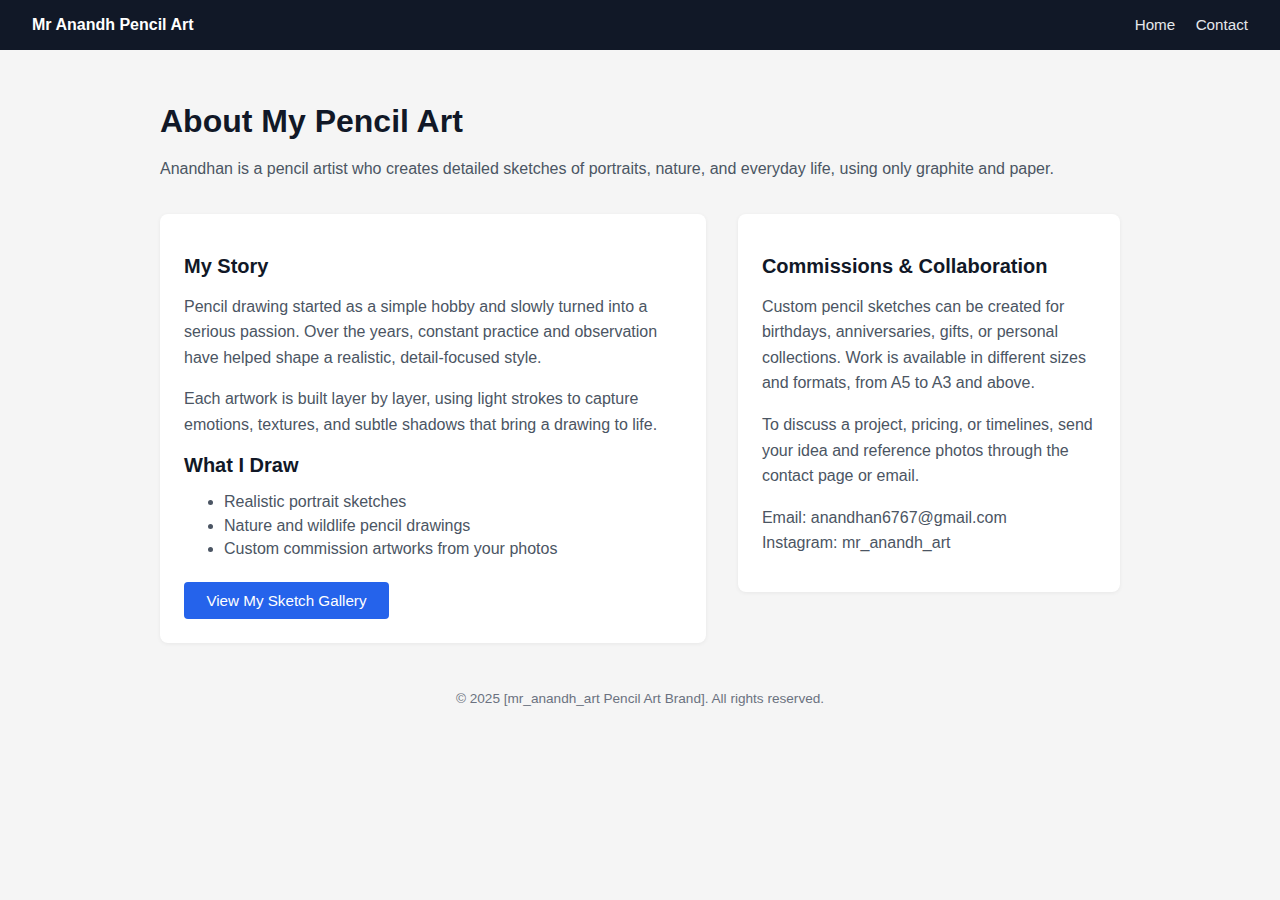
<file: New/templates/about.html>
<!DOCTYPE html>
<html lang="en">
<head>
    <meta charset="UTF-8">
    <title>About | Pencil Art by [Your Name]</title>
    <meta name="viewport" content="width=device-width, initial-scale=1">
    <style>
        body { font-family: Arial, sans-serif; margin: 0; background: #f5f5f5; color: #111827; }
        header { background: #111827; color: #fff; padding: 1rem 2rem; display: flex; justify-content: space-between; align-items: center; }
        .logo { font-weight: bold; }
        nav a { color: #e5e7eb; margin-left: 1rem; text-decoration: none; font-size: 0.95rem; }
        nav a:hover { color: #ffffff; }
        .wrapper { max-width: 960px; margin: 0 auto; padding: 2rem 1.5rem; }
        .about-hero { margin-bottom: 2rem; }
        .about-hero h1 { font-size: 2rem; margin-bottom: 0.75rem; }
        .about-hero p { color: #4b5563; line-height: 1.6; }
        .about-grid { display: grid; grid-template-columns: minmax(0, 2fr) minmax(0, 1.4fr); gap: 2rem; align-items: flex-start; }
        .about-box { background: #ffffff; padding: 1.5rem; border-radius: 8px; box-shadow: 0 1px 4px rgba(0,0,0,0.06); }
        .about-box h2 { margin-bottom: 0.75rem; font-size: 1.25rem; }
        .about-box p { color: #4b5563; line-height: 1.6; margin-bottom: 0.75rem; }
        .about-list li { margin-bottom: 0.35rem; color: #4b5563; }
        .cta { margin-top: 1.5rem; }
        .btn-primary {
            display: inline-block;
            background: #2563eb;
            color: #fff;
            padding: 0.6rem 1.4rem;
            border-radius: 4px;
            text-decoration: none;
            font-size: 0.95rem;
        }
        .btn-primary:hover { background: #1d4ed8; }
        footer { text-align: center; padding: 1rem; font-size: 0.85rem; color: #6b7280; }
        @media (max-width: 768px) { .about-grid { grid-template-columns: 1fr; } }
    </style>
</head>
<body>

<header>
    <div class="logo">Mr Anandh Pencil Art </div>
    <nav>
        <a href="http://127.0.0.1:8000/#">Home</a>
        <a href="http://127.0.0.1:8000/#"">Contact</a>
    </nav>
</header>

<main class="wrapper">
    <section class="about-hero">
        <h1>About My Pencil Art</h1>
        <p>
            Anandhan is a pencil artist who creates detailed sketches of portraits, nature,
            and everyday life, using only graphite and paper.
        </p>
    </section>

    <section class="about-grid">
        <div class="about-box">
            <h2>My Story</h2>
            <p>
                Pencil drawing started as a simple hobby and slowly turned into a serious passion.
                Over the years, constant practice and observation have helped shape a realistic,
                detail-focused style.
            </p>
            <p>
                Each artwork is built layer by layer, using light strokes to capture emotions,
                textures, and subtle shadows that bring a drawing to life.
            </p>

            <h2>What I Draw</h2>
            <ul class="about-list">
                <li>Realistic portrait sketches</li>
                <li>Nature and wildlife pencil drawings</li>
                <li>Custom commission artworks from your photos</li>
            </ul>

            <div class="cta">
                <a href= "http://127.0.0.1:8000/#"  class="btn-primary">View My Sketch Gallery</a>
            </div>
        </div>

        <div class="about-box">
            <h2>Commissions & Collaboration</h2>
            <p>
                Custom pencil sketches can be created for birthdays, anniversaries, gifts,
                or personal collections. Work is available in different sizes and formats,
                from A5 to A3 and above.
            </p>
            <p>
                To discuss a project, pricing, or timelines, send your idea and reference
                photos through the contact page or email.
            </p>
            <p>
                Email: anandhan6767@gmail.com<br>
                Instagram: mr_anandh_art
            </p>
        </div>
    </section>
</main>

<footer>
    &copy; 2025 [mr_anandh_art Pencil Art Brand]. All rights reserved.
</footer>

</body>
</html>
</file>
